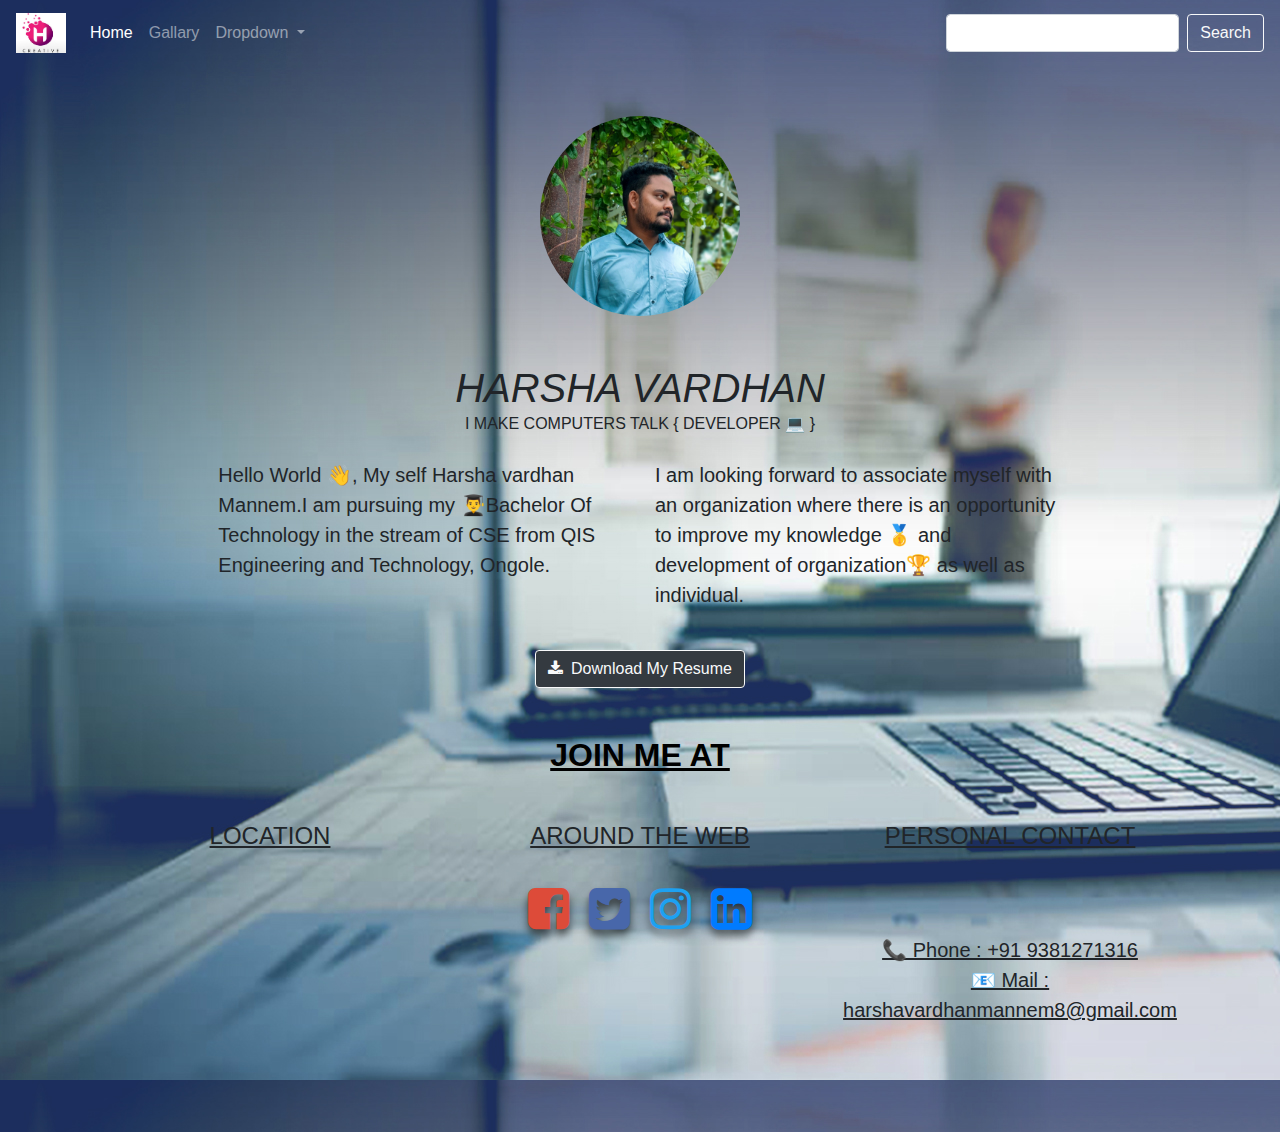
<file: index.html>
<!DOCTYPE html>
<html>
<head>
  <title>HOME 🏰</title>
  <meta name="viewport" content="width=device-width, initial-scale=1">
  <link rel="stylesheet" href="https://cdnjs.cloudflare.com/ajax/libs/font-awesome/4.7.0/css/font-awesome.min.css">
  <link rel="stylesheet" href="https://maxcdn.bootstrapcdn.com/font-awesome/4.7.0/css/font-awesome.min.css">
  <link rel="stylesheet" href="https://stackpath.bootstrapcdn.com/bootstrap/4.4.1/css/bootstrap.min.css" integrity="sha384-Vkoo8x4CGsO3+Hhxv8T/Q5PaXtkKtu6ug5TOeNV6gBiFeWPGFN9MuhOf23Q9Ifjh" crossorigin="anonymous">
  <script src="https://code.jquery.com/jquery-3.4.1.slim.min.js" integrity="sha384-J6qa4849blE2+poT4WnyKhv5vZF5SrPo0iEjwBvKU7imGFAV0wwj1yYfoRSJoZ+n" crossorigin="anonymous"></script>
<script src="https://cdn.jsdelivr.net/npm/popper.js@1.16.0/dist/umd/popper.min.js" integrity="sha384-Q6E9RHvbIyZFJoft+2mJbHaEWldlvI9IOYy5n3zV9zzTtmI3UksdQRVvoxMfooAo" crossorigin="anonymous"></script>
<script src="https://stackpath.bootstrapcdn.com/bootstrap/4.4.1/js/bootstrap.min.js" integrity="sha384-wfSDF2E50Y2D1uUdj0O3uMBJnjuUD4Ih7YwaYd1iqfktj0Uod8GCExl3Og8ifwB6" crossorigin="anonymous"></script>

<style type="text/css">
  

  .wrapper {
    display: flex;
    justify-content: center;
    align-items: center;
   
  }

  .wrapper i {
    padding: 10px;
    text-shadow: 0px 6px 8px rgba(0, 0, 0, 0.6);
    transition: all ease-in-out 150ms;
  }
  .wrapper a:nth-child(1) {
    color: #dd4b39;
  }
  .wrapper a:nth-child(2) {
    color: #4867AA;
  }
  .wrapper a:nth-child(3) {
    color: #1DA1F2;
  }
  .wrapper i:hover {
    margin-top: -3px;
    text-shadow: 0px 14px 10px rgba(0, 0, 0, 0.4);
  }
 
 </style>

</head>
<body background="images\hemu35.jpg">
<nav class="navbar navbar-expand-lg navbar-dark  navbar-expand-lg navbar-dark pink ">
  <a class="navbar-brand" href="#">
     <img src="images\logo.jpg" width="50" height="40" alt="">
  </a>
  <button class="navbar-toggler" type="button" data-toggle="collapse" data-target="#navbarSupportedContent" aria-controls="navbarSupportedContent" aria-expanded="false" aria-label="Toggle navigation">
    <span class="navbar-toggler-icon"></span> 
  </button>

  <div class="collapse navbar-collapse" id="navbarSupportedContent">
    <ul class="navbar-nav mr-auto">
      <li class="nav-item active">
        <a class="nav-link" href="#">Home <span class="sr-only">(current)</span></a>
      </li>
      <li class="nav-item">
        <a class="nav-link" href="images.html">Gallary</a>
      </li>
      <li class="nav-item dropdown">
        <a class="nav-link dropdown-toggle" href="#" id="navbarDropdown" role="button" data-toggle="dropdown" aria-haspopup="true" aria-expanded="false">
          Dropdown
        </a>
        <div class="dropdown-menu" aria-labelledby="navbarDropdown">
          <a class="dropdown-item" href="card.html">Card 🃏</a>
          <div class="dropdown-divider"></div>    
          <a class="dropdown-item" href="ContactMe.html">Contact Me  📞</a>
          <div class="dropdown-divider"></div>
          <a class="dropdown-item" href="dicee.html">Play A Game  🎲</a>
        </div>
      </li>
    </ul>
    <form class="form-inline my-2 my-lg-0">
      <input class="form-control mr-sm-2" type="search" placeholder="" aria-label="Search">
      <button class="btn btn-outline-light my-2 my-sm-0" type="submit">Search</button>
    </form>
  </div>
</nav>

    <div class="container d-flex align-items-center flex-column" style="margin-top: 50px;">

      <!-- Masthead Avatar Image -->
      <img style="border-radius: 100%; width: 200px;" class="masthead-avatar mb-5" src="images\Harsha.jpg" alt="">

      <!-- Masthead Heading -->
      <h1 class="masthead-heading text-uppercase mb-0" style="font-style: italic;">Harsha vardhan</h1>
      

      <!-- Icon Divider -->
      <div class="divider-custom divider-light">
        <div class="divider-custom-line"></div>
        <!-- <div class="divider-custom-icon">
          <i class="fa fa-star"></i>
        </div> -->
        <div class="divider-custom-line"></div>
      </div>

      <!-- Masthead Subheading -->
      <p class="masthead-subheading font-weight-light mb-0">I MAKE COMPUTERS TALK { DEVELOPER 💻 }</p>

    </div>
 
      
     <br>


      <!-- About Section Content -->
      <div class="row">
        <div class="col-lg-4 ml-auto">
          <p class="lead">
           <b> Hello World 👋, My self Harsha vardhan Mannem.I am pursuing my 👨‍🎓Bachelor Of Technology  in the stream of CSE from QIS Engineering and Technology, Ongole.</b>

          </p>
        </div>
        <div class="col-lg-4 mr-auto">
          <p class="lead"> <b>I am looking forward to associate myself with an organization where there is an opportunity to improve my knowledge 🥇 and development of organization🏆 as well as individual.</b></p>
        </div>
      </div>

      <!-- About Section Button -->
      <div class="text-center mt-4">
        <a class="btn btn-xl btn-outline-light btn-dark" href="https://drive.google.com/drive/folders/1FlQ9W2g7u0rvTplBPwaOzv4BNEwzxiip?usp=sharing">
          <i class="fa fa-download mr-2 "></i>Download My Resume
        </a>
      </div>
      <br> <br>
 
  <section class="page-section" id="contact">
    <div class="container">

      <!-- Contact Section Heading -->
      <h2  class="page-section-heading text-center text-uppercase  mb-0" style="color:black;"><b><u>JOIN Me At</b></h2>

      <br><br>

      <!-- Icon Divider -->
      <div class="divider-custom">
        <div class="divider-custom-line"></div>
        <!-- <div class="divider-custom-icon">
          <i class="fa fa-star"></i>
        </div> -->
        <div class="divider-custom-line"></div>
      </div>

      <!-- Contact Section Form -->
      <div class="row">
        <div class="col-lg-8 mx-auto">
          <!-- To configure the contact form email address, go to mail/contact_me.php and update the email address in the PHP file on line 19. -->
          
        </div>
      </div>


  <!-- Footer -->
  <footer class="footer text-center">
    <div class="container">
      <div class="row">

        <!-- Footer Location -->
        <div class="col-lg-4 mb-5 mb-lg-0">
          <h4 class="text-uppercase mb-4">Location</h4>
          <iframe src="https://www.google.com/maps/embed?pb=!1m18!1m12!1m3!1d1922.2953392254478!2d80.0251359579114!3d15.506434081887374!2m3!1f0!2f0!3f0!3m2!1i1024!2i768!4f13.1!3m3!1m2!1s0x3a4b0175ce24126b%3A0x6bebbdae71197953!2s7-338%2F12%2C%20Sivaji%20Nagar%204th%20Ln%2C%20Sujatha%20Nagar%2C%20Ongole%2C%20Andhra%20Pradesh%20523002!5e0!3m2!1sen!2sin!4v1582313833855!5m2!1sen!2sin" width="100%" height="250" frameborder="0" style="border:0;" allowfullscreen=""></iframe>

        </div>

        <!-- Footer Social Icons -->
        <div class="col-lg-4 mb-5 mb-lg-0">
          <h4 class="text-uppercase mb-4">Around the Web</h4>
          
            <div class="wrapper">
              <a href="https://www.facebook.com/hemanthtarun.mannem"><i class="fa fa-3x fa-facebook-square"></i></a>
              <a href="https://twitter.com/MannemTarun"><i class="fa fa-3x fa-twitter-square"></i></a>
              <a href="https://www.instagram.com/hemanth_logout"><i class="fa fa-instagram fa-3x social" aria-hidden="true"></i></a>
              <a href="https://www.linkedin.com/in/mannem-hemanth-82b681193"><i class="fa fa-3x fa-linkedin-square"></i></a>
            </div>
        </div>

        <!-- Footer About Text -->
        <div class="col-lg-4">
          <h4 class="text-uppercase mb-4">PERSONAL CONTACT</h4>
          <p class="lead mb-0">
            <br><br>
           📞 Phone : +91 9381271316 <br>
           📧 Mail  : harshavardhanmannem8@gmail.com <br>
          </p>
        </div>

      </div>
    </div>
  </footer>






</body>
</html>
</file>
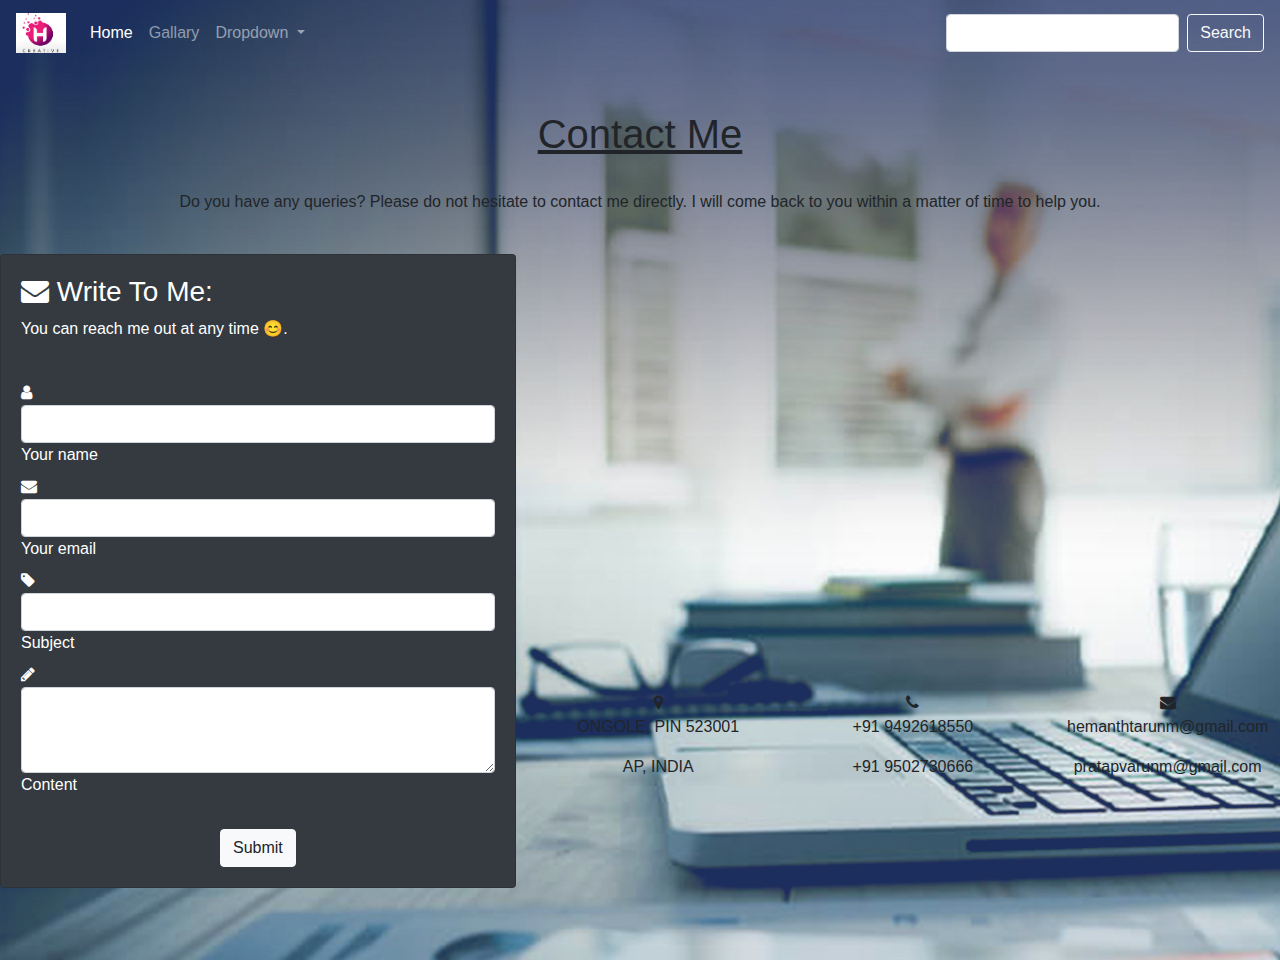
<file: ContactMe.html>
<!DOCTYPE html>
<html>
<head>
	<title>CONTACT ME 😊</title>
	<link rel="stylesheet" href="https://maxcdn.bootstrapcdn.com/font-awesome/4.7.0/css/font-awesome.min.css">
	<link rel="stylesheet" href="https://stackpath.bootstrapcdn.com/bootstrap/4.4.1/css/bootstrap.min.css" integrity="sha384-Vkoo8x4CGsO3+Hhxv8T/Q5PaXtkKtu6ug5TOeNV6gBiFeWPGFN9MuhOf23Q9Ifjh" crossorigin="anonymous">
  <!-- <script src="https://code.jquery.com/jquery-3.4.1.slim.min.js" integrity="sha384-J6qa4849blE2+poT4WnyKhv5vZF5SrPo0iEjwBvKU7imGFAV0wwj1yYfoRSJoZ+n" crossorigin="anonymous"></script>
<script src="https://cdn.jsdelivr.net/npm/popper.js@1.16.0/dist/umd/popper.min.js" integrity="sha384-Q6E9RHvbIyZFJoft+2mJbHaEWldlvI9IOYy5n3zV9zzTtmI3UksdQRVvoxMfooAo" crossorigin="anonymous"></script> -->
<script src="https://stackpath.bootstrapcdn.com/bootstrap/4.4.1/js/bootstrap.min.js" integrity="sha384-wfSDF2E50Y2D1uUdj0O3uMBJnjuUD4Ih7YwaYd1iqfktj0Uod8GCExl3Og8ifwB6" crossorigin="anonymous"></script>
  
<link rel="stylesheet" href="https://maxcdn.bootstrapcdn.com/font-awesome/4.7.0/css/font-awesome.min.css">
<link rel="stylesheet" href="https://stackpath.bootstrapcdn.com/bootstrap/4.4.1/css/bootstrap.min.css" integrity="sha384-Vkoo8x4CGsO3+Hhxv8T/Q5PaXtkKtu6ug5TOeNV6gBiFeWPGFN9MuhOf23Q9Ifjh" crossorigin="anonymous">
<script src="https://code.jquery.com/jquery-3.4.1.slim.min.js" integrity="sha384-J6qa4849blE2+poT4WnyKhv5vZF5SrPo0iEjwBvKU7imGFAV0wwj1yYfoRSJoZ+n" crossorigin="anonymous"></script>
<script src="https://cdn.jsdelivr.net/npm/popper.js@1.16.0/dist/umd/popper.min.js" integrity="sha384-Q6E9RHvbIyZFJoft+2mJbHaEWldlvI9IOYy5n3zV9zzTtmI3UksdQRVvoxMfooAo" crossorigin="anonymous"></script>
<script src="https://stackpath.bootstrapcdn.com/bootstrap/4.4.1/js/bootstrap.min.js" integrity="sha384-wfSDF2E50Y2D1uUdj0O3uMBJnjuUD4Ih7YwaYd1iqfktj0Uod8GCExl3Og8ifwB6" crossorigin="anonymous"></script>
  <style type="text/css">
		.map-container-6{
			overflow:hidden;
			padding-bottom:56.25%;
			position:relative;
			height:0;
		}	
		.map-container-6 iframe{
			left:0;
			top:0;
			height:100%;
			width:100%;
			position:absolute;
		}
	</style>
</head>

<body background="images\hemu35.jpg">

  <nav class="navbar navbar-expand-lg navbar-dark  navbar-expand-lg navbar-dark pink ">
    <a class="navbar-brand" href="#">
       <img src="images\logo.jpg" width="50" height="40" alt="">
    </a>
    <button class="navbar-toggler" type="button" data-toggle="collapse" data-target="#navbarSupportedContent" aria-controls="navbarSupportedContent" aria-expanded="false" aria-label="Toggle navigation">
      <span class="navbar-toggler-icon"></span> 
    </button>
  
    <div class="collapse navbar-collapse" id="navbarSupportedContent">
      <ul class="navbar-nav mr-auto">
        <li class="nav-item active">
          <a class="nav-link" href="index.html">Home <span class="sr-only">(current)</span></a>
        </li>
        <li class="nav-item">
          <a class="nav-link" href="images.html">Gallary</a>
        </li>
        <li class="nav-item dropdown">
          <a class="nav-link dropdown-toggle" href="#" id="navbarDropdown" role="button" data-toggle="dropdown" aria-haspopup="true" aria-expanded="false">
            Dropdown
          </a>
          <div class="dropdown-menu" aria-labelledby="navbarDropdown">
            <a class="dropdown-item" href="card.html">Card 🃏</a>
            <div class="dropdown-divider"></div>    
            <a class="dropdown-item" href="ContactMe.html">Contact Me  📞</a>
            <div class="dropdown-divider"></div>
            <a class="dropdown-item" href="dicee.html">Play A Game  🎲</a>
          </div>
        </li>
      </ul>
      <form class="form-inline my-2 my-lg-0">
        <input class="form-control mr-sm-2" type="search" placeholder="" aria-label="Search">
        <button class="btn btn-outline-light my-2 my-sm-0" type="submit">Search</button>
      </form>
    </div>
  </nav>




	<!--Section: Contact v.1-->
<section class="section pb-5" style="margin-top: 20px;">

  <!--Section heading-->
  <h2 class="section-heading h1 pt-4" style="text-align: center;"><u> Contact Me </u></h2>
  <br>
  <!--Section description-->
  <p class="section-description pb-4" style="text-align: center;">
  Do you have any queries? Please do not hesitate to contact me directly. I will come back to you within a matter of time to help you.
  </p>

  <div class="row">

    <!--Grid column-->
    <div class="col-lg-5 mb-4">

      <!--Form with header-->
      <div class="card bg-dark text-white " >

        <div class="card-body">
          <!--Header-->
          <div class="form-header blue accent-1">
            <h3><i class="fa fa-envelope"></i> Write To Me:</h3>
          </div>

          <p>You can reach me out at any time 😊.</p>
          <br>

          <!--Body-->
          <div class="md-form">
            <i class="fa fa-user prefix grey-text"></i>
            <input type="text" id="form-name" class="form-control">
            <label for="form-name">Your name</label>
          </div>

          <div class="md-form">
            <i class="fa fa-envelope prefix grey-text"></i>
            <input type="text" id="form-email" class="form-control">
            <label for="form-email">Your email</label>
          </div>

          <div class="md-form">
            <i class="fa fa-tag prefix grey-text"></i>
            <input type="text" id="form-Subject" class="form-control">
            <label for="form-Subject">Subject</label>
          </div>

          <div class="md-form">
            <i class="fa fa-pencil  grey-text"></i>
            <textarea id="form-text" class="form-control md-textarea" rows="3"></textarea>
            <label for="form-text">Content</label>
          </div>

          <div class="text-center mt-4">
            <button class="btn btn-light">Submit</button>
          </div>

        </div>

      </div>
      <!--Form with header-->

    </div>
    <!--Grid column-->

    <!--Grid column-->
    <div class="col-lg-7">

      <!--Google map-->
      <div id="map-container-google-11" class="z-depth-1-half map-container-6" style="height: 400px">
        <iframe src="https://www.google.com/maps/embed?pb=!1m14!1m8!1m3!1d7689.184152464779!2d80.02304997638024!3d15.506358999999996!3m2!1i1024!2i768!4f13.1!3m3!1m2!1s0x3a4b0175ce24126b%3A0x6bebbdae71197953!2s7-338%2F12%2C%20Sivaji%20Nagar%204th%20Ln%2C%20Sujatha%20Nagar%2C%20Ongole%2C%20Andhra%20Pradesh%20523002!5e0!3m2!1sen!2sin!4v1585451178624!5m2!1sen!2sin" width="400" height="300" frameborder="0" style="border:0;" allowfullscreen="" aria-hidden="false" tabindex="0"></iframe>
      </div>

      <br>
      <!--Buttons-->
      <div class="row text-center">
        <div class="col-md-4">
          <a class="btn-floating blue accent-1"><i class="fa fa-map-marker"> </i></a>
          <p>ONGOLE, PIN 523001</p>
          <p>AP, INDIA</p>
        </div>

        <div class="col-md-4">
          <a class="btn-floating blue accent-1"><i class="fa fa-phone"></i></a>
          <p>+91 9492618550</p>
          <p>+91 9502730666</p>
        </div>

        <div class="col-md-4">
          <a class="btn-floating blue accent-1"><i class="fa fa-envelope"></i></a>
          <p>hemanthtarunm@gmail.com</p>
          <p>pratapvarunm@gmail.com</p>
        </div>
      </div>

    </div>
    <!--Grid column-->

  </div>

</section>
<!--Section: Contact v.1-->


</body>
</html>
</file>
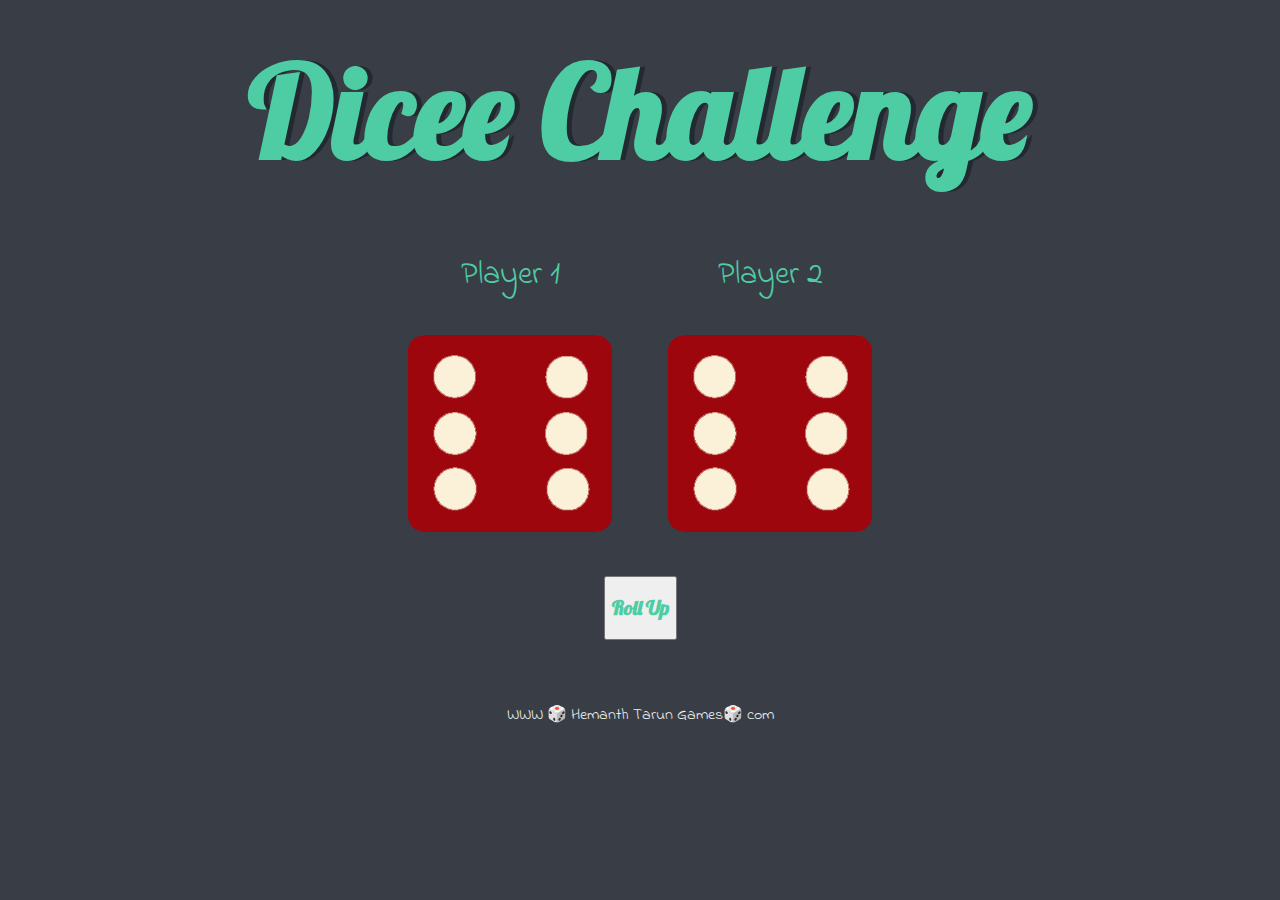
<file: dicee.html>
<!DOCTYPE html>
<html lang="en" dir="ltr">
  <head>
    <meta charset="utf-8">
    <title>Dicee Challenge 🎲</title>
    <link rel="stylesheet" href="styles.css">
    <link href="https://fonts.googleapis.com/css?family=Indie+Flower|Lobster" rel="stylesheet">

  </head>
  <body>
    

    <div class="container">
      <h1>Dicee Challenge</h1>

      <div class="dice">
        <p>Player 1</p>
        <img class="img1" src="images/dice6.png">
      </div>

      <div class="dice">
        <p>Player 2</p>
        <img class="img2" src="images/dice6.png">
      </div>

     <br><br><br>

    </div>

    <div class="container">
      <button onclick="rollup()" class="success"><h2>Roll Up</h2></button>
    </div>

    <script src="index.js" charset="utf-8"></script>

      </body>

      <footer>
        WWW 🎲 Hemanth Tarun Games🎲 com
      </footer>
    </html>
</file>
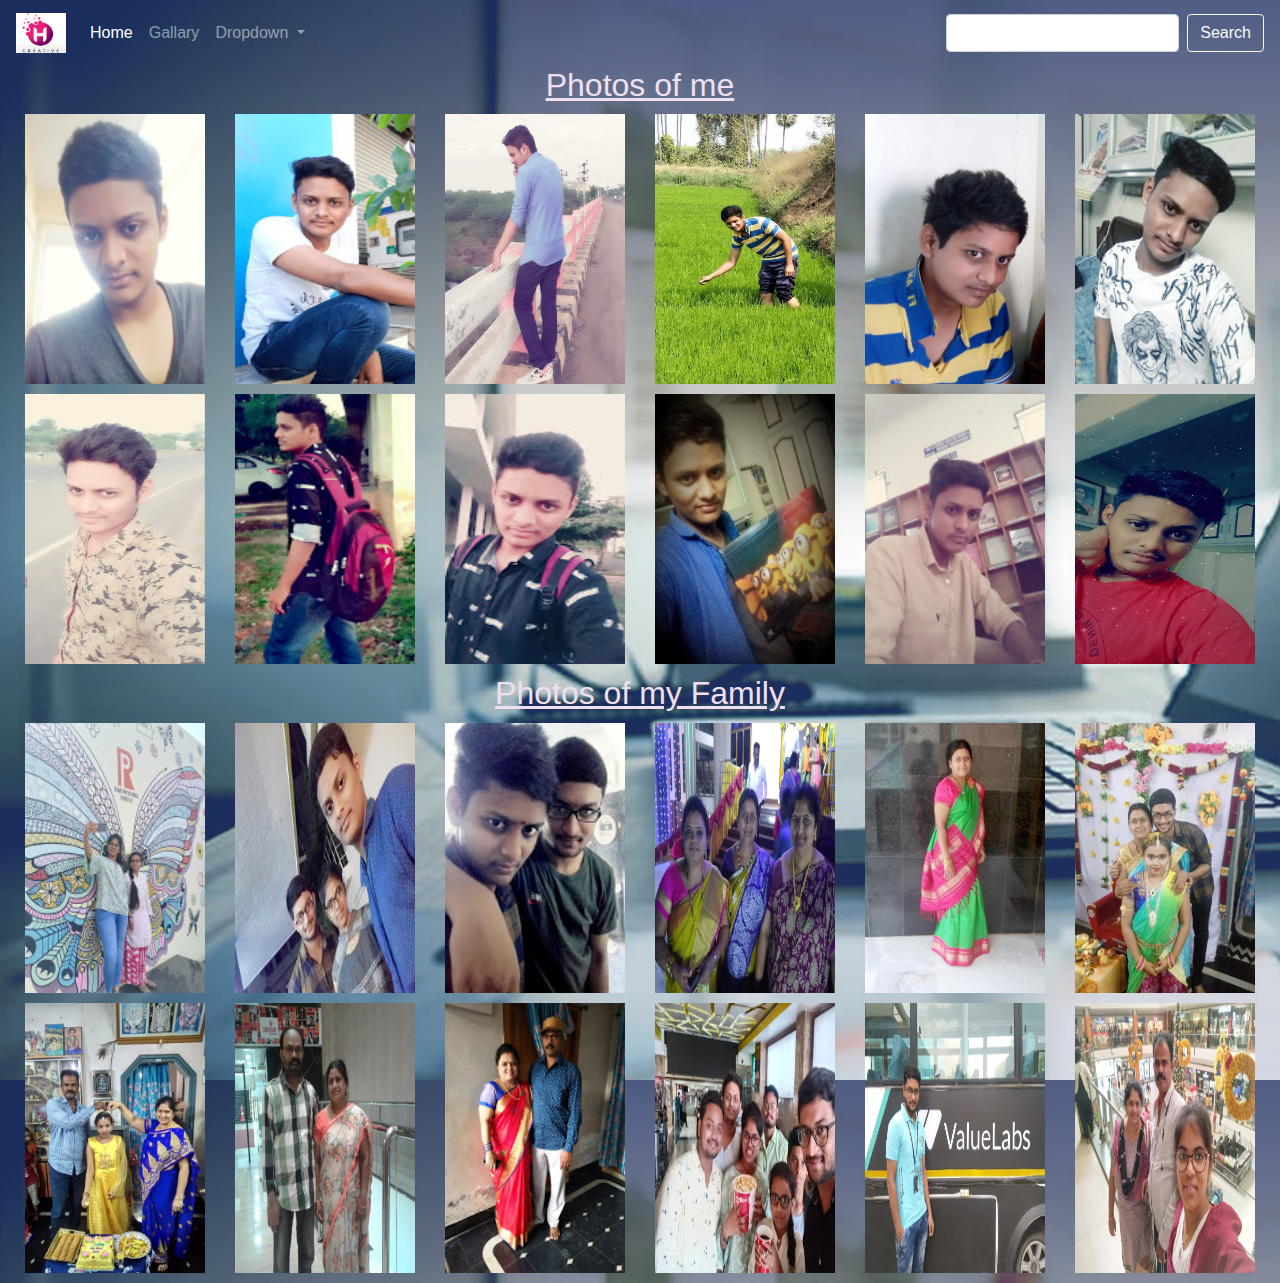
<file: images.html>
<!DOCTYPE html>
<html>
<head>
  <title>HOME 🏰</title>
  <meta name="viewport" content="width=device-width, initial-scale=1">
  <link rel="stylesheet" href="https://cdnjs.cloudflare.com/ajax/libs/font-awesome/4.7.0/css/font-awesome.min.css">
  <link rel="stylesheet" href="https://maxcdn.bootstrapcdn.com/font-awesome/4.7.0/css/font-awesome.min.css">
  <link rel="stylesheet" href="https://stackpath.bootstrapcdn.com/bootstrap/4.4.1/css/bootstrap.min.css" integrity="sha384-Vkoo8x4CGsO3+Hhxv8T/Q5PaXtkKtu6ug5TOeNV6gBiFeWPGFN9MuhOf23Q9Ifjh" crossorigin="anonymous">
  <script src="https://code.jquery.com/jquery-3.4.1.slim.min.js" integrity="sha384-J6qa4849blE2+poT4WnyKhv5vZF5SrPo0iEjwBvKU7imGFAV0wwj1yYfoRSJoZ+n" crossorigin="anonymous"></script>
<script src="https://cdn.jsdelivr.net/npm/popper.js@1.16.0/dist/umd/popper.min.js" integrity="sha384-Q6E9RHvbIyZFJoft+2mJbHaEWldlvI9IOYy5n3zV9zzTtmI3UksdQRVvoxMfooAo" crossorigin="anonymous"></script>
<script src="https://stackpath.bootstrapcdn.com/bootstrap/4.4.1/js/bootstrap.min.js" integrity="sha384-wfSDF2E50Y2D1uUdj0O3uMBJnjuUD4Ih7YwaYd1iqfktj0Uod8GCExl3Og8ifwB6" crossorigin="anonymous"></script>

<style type="text/css">
  

  .wrapper {
    display: flex;
    justify-content: center;
    align-items: center;
   
  }

  .wrapper i {
    padding: 10px;
    text-shadow: 0px 6px 8px rgba(0, 0, 0, 0.6);
    transition: all ease-in-out 150ms;
  }
  .wrapper a:nth-child(1) {
    color: #dd4b39;
  }
  .wrapper a:nth-child(2) {
    color: #4867AA;
  }
  .wrapper a:nth-child(3) {
    color: #1DA1F2;
  }
  .wrapper i:hover {
    margin-top: -3px;
    text-shadow: 0px 14px 10px rgba(0, 0, 0, 0.4);
  }
 
 </style>

</head>
<body background="images\hemu35.jpg">
<nav class="navbar navbar-expand-lg navbar-dark  navbar-expand-lg navbar-dark pink ">
  <a class="navbar-brand" href="#">
     <img src="images\logo.jpg" width="50" height="40" alt="">
  </a>
  <button class="navbar-toggler" type="button" data-toggle="collapse" data-target="#navbarSupportedContent" aria-controls="navbarSupportedContent" aria-expanded="false" aria-label="Toggle navigation">
    <span class="navbar-toggler-icon"></span> 
  </button>

  <div class="collapse navbar-collapse" id="navbarSupportedContent">
    <ul class="navbar-nav mr-auto">
      <li class="nav-item active">
        <a class="nav-link" href="index.html">Home <span class="sr-only">(current)</span></a>
      </li>
      <li class="nav-item">
        <a class="nav-link" href="images.html">Gallary</a>
      </li>
      <li class="nav-item dropdown">
        <a class="nav-link dropdown-toggle" href="#" id="navbarDropdown" role="button" data-toggle="dropdown" aria-haspopup="true" aria-expanded="false">
          Dropdown
        </a>
        <div class="dropdown-menu" aria-labelledby="navbarDropdown">
          <a class="dropdown-item" href="card.html">Card 🃏</a>
          <div class="dropdown-divider"></div>    
          <a class="dropdown-item" href="ContactMe.html">Contact Me  📞</a>
          <div class="dropdown-divider"></div>
          <a class="dropdown-item" href="dicee.html">Play A Game  🎲</a>
        </div>
      </li>
    </ul>
    <form class="form-inline my-2 my-lg-0">
      <input class="form-control mr-sm-2" type="search" placeholder="" aria-label="Search">
      <button class="btn btn-outline-light my-2 my-sm-0" type="submit">Search</button>
    </form>
  </div>
</nav>


  

<h2 style="text-align: center;color:#f0e0ef"><u>Photos of me</u></h2>
<div style="margin: 10px;" class="row">
  <div class="col-lg-2 col-md-4 col-sm-6">
     <img  src ="images\he,u12.jpg" class = "img-responsive" width = "100%" height="270px" />
  </div>
   <div class="col-lg-2  col-md-4 col-sm-6">
     <img  src ="images\hemu2.jpg" class = "img-responsive " width = "100%" height="270px" />
  </div>
  <div class="col-lg-2  col-md-4 col-sm-6">
     <img  src ="images\hemu3.jpg" class = "img-responsive" width = "100%" height="270px"/>
  </div>
   <div class="col-lg-2 col-md-4 col-sm-6">
     <img  src ="images\hemu4.jpg" class = "img-responsive" width = "100%" height="270px"/>
  </div>
  <div class="col-lg-2  col-md-4 col-sm-6">
     <img  src ="images\hemu5.jpg" class = "img-responsive" width = "100%" height="270px"/>
  </div>
   <div class="col-lg-2  col-md-4 col-sm-6">
     <img  src ="images\hemu6.jpg" class = "img-responsive" width = "100%" height="270px"/>
  </div>
</div>
<div style="margin: 10px;" class="row">
  <div class="col-lg-2  col-md-4 col-sm-6">
     <img  src ="images\hemu7.jpg" class = "img-responsive" width = "100%" height="270px"/>
  </div>
   <div class="col-lg-2  col-md-4 col-sm-6">
     <img  src ="images\hemu8.jpg" class = "img-responsive" width = "100%" height="270px"/>
  </div>
  <div class="col-lg-2  col-md-4 col-sm-6">
     <img  src ="images\hemu9.jpg" class = "img-responsive" width = "100%" height="270px"/>
  </div>
   <div class="col-lg-2  col-md-4 col-sm-6">
     <img  src ="images\hemu10.jpg" class = "img-responsive" width = "100%" height="270px"/>
  </div>
  <div class="col-lg-2  col-md-4 col-sm-6">
     <img  src ="images\hemu11.jpg" class = "img-responsive" width = "100%" height="270px"/>
  </div>
   <div class="col-lg-2  col-md-4 col-sm-6">
     <img  src ="images/hemu36.jpg"img-responsive" width = "100%" height="270px"/>
  </div>
</div>
<h2 style="text-align: center;color:#f0e0ef"><u>Photos of my Family</u></h2>
<div style="margin: 10px;" class="row">
  <div class="col-lg-2  col-md-6 col-sm-6">
     <img  src ="images\hemu25.jpg" class = "img-responsive" width = "100%" height="270px" />
  </div>
   <div class="col-lg-2  col-md-6 col-sm-6">
     <img  src ="images\hemu14.jpg" class = "img-responsive" width = "100%" height="270px" />
  </div>
  <div class="col-lg-2  col-md-6 col-sm-6">
     <img  src ="images\hemu15.jpg" class = "img-responsive" width = "100%" height="270px"/>
  </div>
   <div class="col-lg-2  col-md-6 col-sm-6">
     <img  src ="images\hemu16.jpg" class = "img-responsive" width = "100%" height="270px"/>
  </div>
  <div class="col-lg-2  col-md-6 col-sm-6">
     <img  src ="images\hemu17.jpg" class = "img-responsive" width = "100%" height="270px"/>
  </div>
   <div class="col-lg-2  col-md-6 col-sm-6">
     <img  src ="images\hemu18.jpg" class = "img-responsive" width = "100%" height="270px"/>
  </div>
</div>
<div style="margin: 10px;" class="row">
  <div class="col-lg-2  col-md-6 col-sm-6">
     <img  src ="images\hemu19.jpg" class = "img-responsive" width = "100%" height="270px"/>
  </div>
   <div class="col-lg-2  col-md-6 col-sm-6">
     <img  src ="images\hemu.29.jpg" class = "img-responsive" width = "100%" height="270px"/>
  </div>
  <div class="col-lg-2  col-md-6 col-sm-6">
     <img  src ="images\hemu21.jpg" class = "img-responsive" width = "100%" height="270px"/>
  </div>
   <div class="col-lg-2  col-md-6 col-sm-6">
     <img  src ="images\hemu22.jpg" class = "img-responsive" width = "100%" height="270px"/>
  </div>
  <div class="col-lg-2  col-md-6 col-sm-6">
     <img  src ="images\hemu23.jpg" class = "img-responsive" width = "100%" height="270px"/>
  </div>
   <div class="col-lg-2  col-md-6 col-sm-6">
     <img  src ="images\hemu26.jpg" class = "img-responsive" width = "100%" height="270px"/>
     
  </div>
</div>








</body>
</html>
</file>
<file: styles.css>
.container {
  width: 75%;
  margin: auto;
  text-align: center;
}

.dice {
  text-align: center;
  display: inline-block;

}

body {
  background-color: #393E46;
}

h1 {
  margin: 30px;
  font-family: 'Lobster', cursive;
  text-shadow: 5px 0 #232931;
  font-size: 8rem;
  color: #4ECCA3;
}

h2{
  
  font-family: 'Lobster', cursive;
  
  color: #4ECCA3;
}

p {
  font-size: 2rem;
  color: #4ECCA3;
  font-family: 'Indie Flower', cursive;
}

img {
  width: 80%;
}

footer {
  margin-top: 5%;
  color: #EEEEEE;
  text-align: center;
  font-family: 'Indie Flower', cursive;

}
</file>
